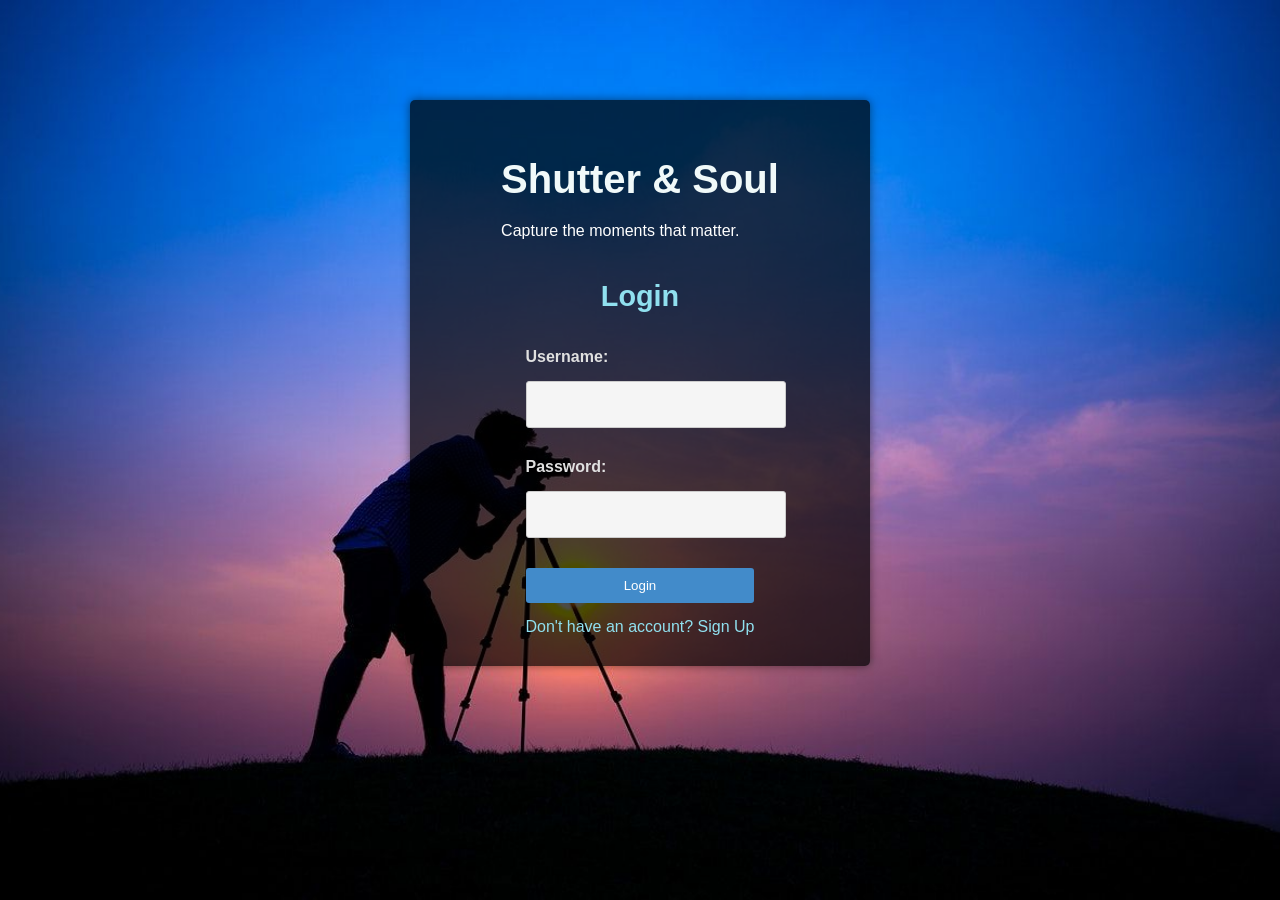
<file: WT_project/login.html>
<!DOCTYPE html>
<html lang="en">
<head>
    <meta charset="UTF-8">
    <meta name="viewport" content="width=device-width, initial-scale=1.0">
    <title>Shutter  - Login</title>
    <link rel="stylesheet" href="style.css">
    <script src="validation.js"></script>  </head>
<body>
    <div class="container">
        <div class="header">
            <h1>Shutter & Soul</h1>
            <p>Capture the moments that matter.</p>
        </div>
        <form action="/login.php" method="post" onsubmit="return validateLoginForm()"> <h2>Login</h2>
            <label for="username">Username:</label>
            <input type="text" id="username" name="username" required>
            <span id="username-error" class="error-message"></span>  <label for="password">Password:</label>
            <input type="password" id="password" name="password" required>
            <span id="password-error" class="error-message"></span>  <button type="submit">Login</button>
            <a href="signup.html">Don't have an account? Sign Up</a>
        </form>
    </div>
</body>
</html>
</file>
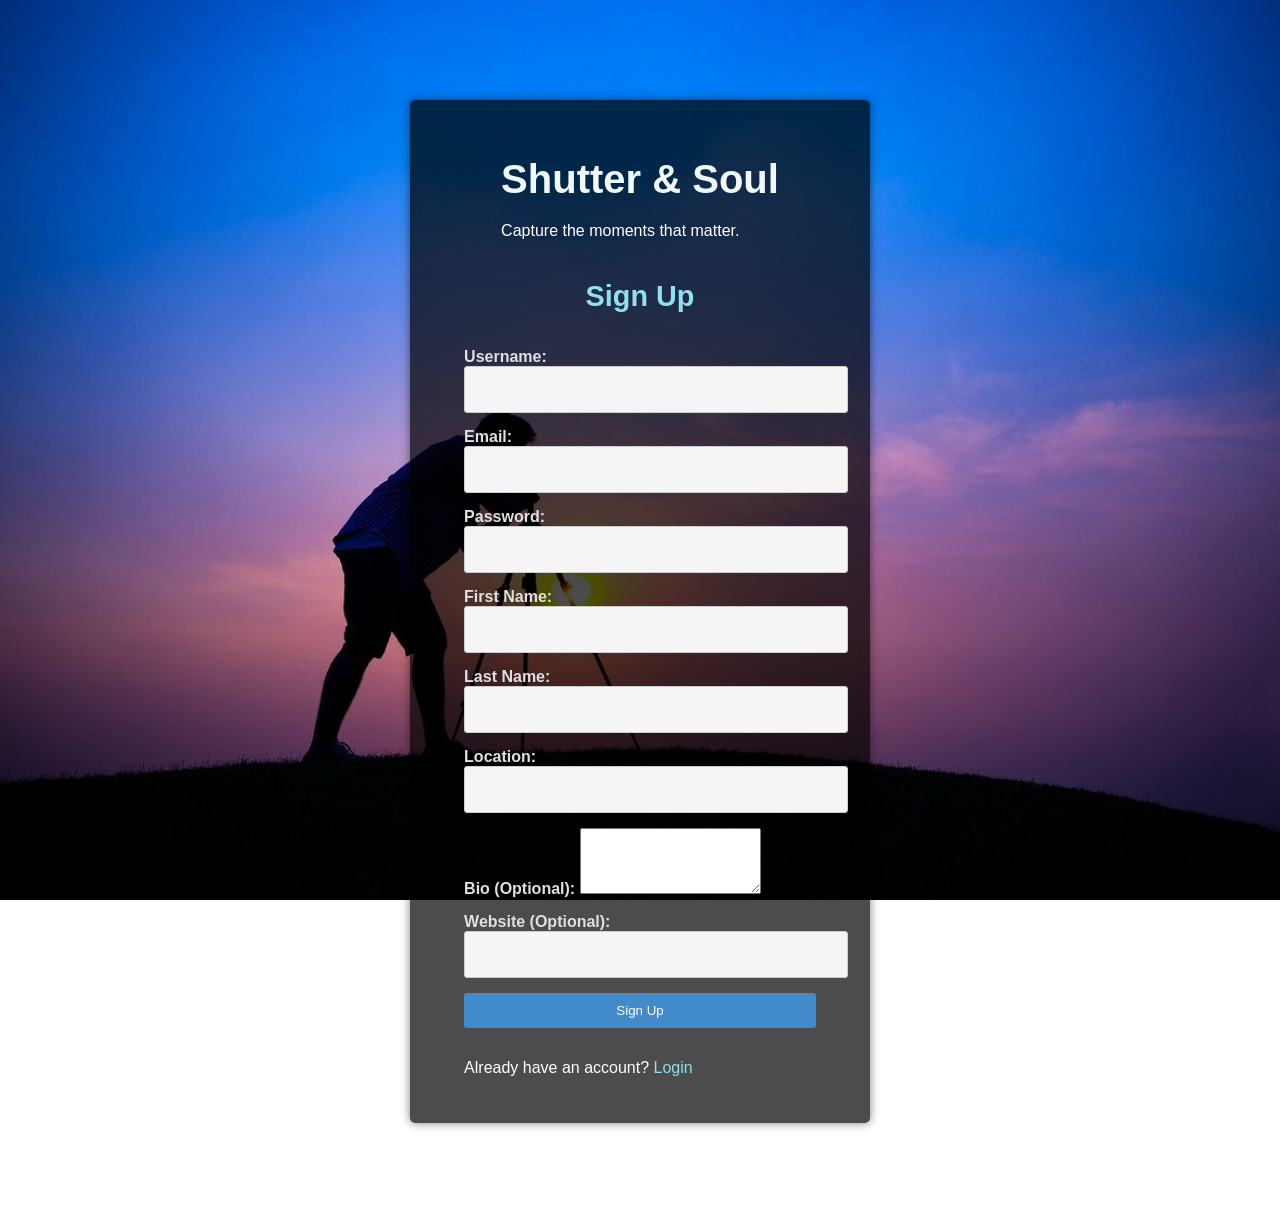
<file: WT_project/signup.html>
<!DOCTYPE html>
<html lang="en">
<head>
  <meta charset="UTF-8">
  <meta name="viewport" content="width=device-width, initial-scale=1.0">
  <title>Shutter & Soul - Sign Up</title>
  <link rel="stylesheet" href="style.css">
  <script src="validation.js"></script> </head>
<body>
  <div class="container">
    <div class="header">
      <h1>Shutter & Soul</h1>
      <p>Capture the moments that matter.</p>
    </div>
    <form action="/signup.php" method="post" class="signup-form" onsubmit="return validateForm()"> <h2>Sign Up</h2>
      <div class="form-group">
        <label for="username">Username:</label>
        <input type="text" id="username" name="username" required>
        <span id="username-error" class="error-message"></span> </div>
      <div class="form-group">
        <label for="email">Email:</label>
        <input type="email" id="email" name="email" required>
        <span id="email-error" class="error-message"></span>
      </div>
      <div class="form-group">
        <label for="password">Password:</label>
        <input type="password" id="password" name="password" required>
        <span id="password-error" class="error-message"></span>
      </div>
      <div class="form-group">
        <label for="first_name">First Name:</label>
        <input type="text" id="first_name" name="first_name" required>
        <span id="first-name-error" class="error-message"></span>
      </div>
      <div class="form-group">
        <label for="last_name">Last Name:</label>
        <input type="text" id="last_name" name="last_name" required>
        <span id="last-name-error" class="error-message"></span>
      </div>
      <div class="form-group">
        <label for="location">Location:</label>
        <input type="text" id="location" name="location">
      </div>
      <div class="form-group">
        <label for="bio">Bio (Optional):</label>
        <textarea id="bio" name="bio" rows="4"></textarea>
      </div>
      <div class="form-group">
        <label for="website">Website (Optional):</label>
        <input type="text" id="website" name="website">
      </div>
      <button type="submit">Sign Up</button>
      <p class="have-account">Already have an account? <a href="login.html">Login</a></p>
    </form>
  </div>
</body>
</html>
</file>
<file: WT_project/style.css>
/* Shared styles */
body {
    font-family: sans-serif;
    margin: 0;
    padding: 0;
    background-image: url("Stylecssbackground.jpg"); /* Replace with your background image URL */
    background-size: cover;
    background-position: center;
    background-attachment: fixed;
    color: #fff; /* Use a light color for text against a dark background */
}

.container {
    display: flex;
    flex-direction: column;
    align-items: center;
    justify-content: center;
    width: 400px;
    margin: 100px auto;
    padding: 30px;
    background-color: rgba(0, 0, 0, 0.7); /* Semi-transparent black */
    border-radius: 5px;
    box-shadow: 0 0 10px rgba(0, 0, 0, 0.5);
}

h1, h2 {
    text-align: center;
    margin-bottom: 20px;
}

h1 {
    font-size: 2.5em;
    color: #f0f9f9; /* Light blue for headings */
}

h2 {
    font-size: 1.8em;
    color: #90e0ef; /* Light turquoise for subheadings */
}

/* Login form styles */
form {
    display: flex;
    flex-direction: column;
    gap: 15px;
}

label {
    font-weight: bold;
    color: #e0e0e0; /* Light gray for labels */
}

input[type="text"], input[type="email"], input[type="password"] {
    width: 100%;
    padding: 15px;
    border: 1px solid #ccc; /* Light border for input fields */
    border-radius: 3px;
    background-color: #f5f5f5;
}

button[type="submit"] {
    background-color: #428bca; /* Blue for submit button */
    color: #fff;
    padding: 10px 20px;
    border: none;
    border-radius: 3px;
    cursor: pointer;
    transition: background-color 0.2s ease-in-out;
}

button[type="submit"]:hover {
    background-color: #337ab7; /* Darken blue on hover */
}

a {
    color: #90e0ef; /* Light turquoise for links */
    text-decoration: none;
    transition: color 0.2s ease-in-out;
}

a:hover {
    color: #428bca; /* Change link color on hover to match button */
}
</file>
